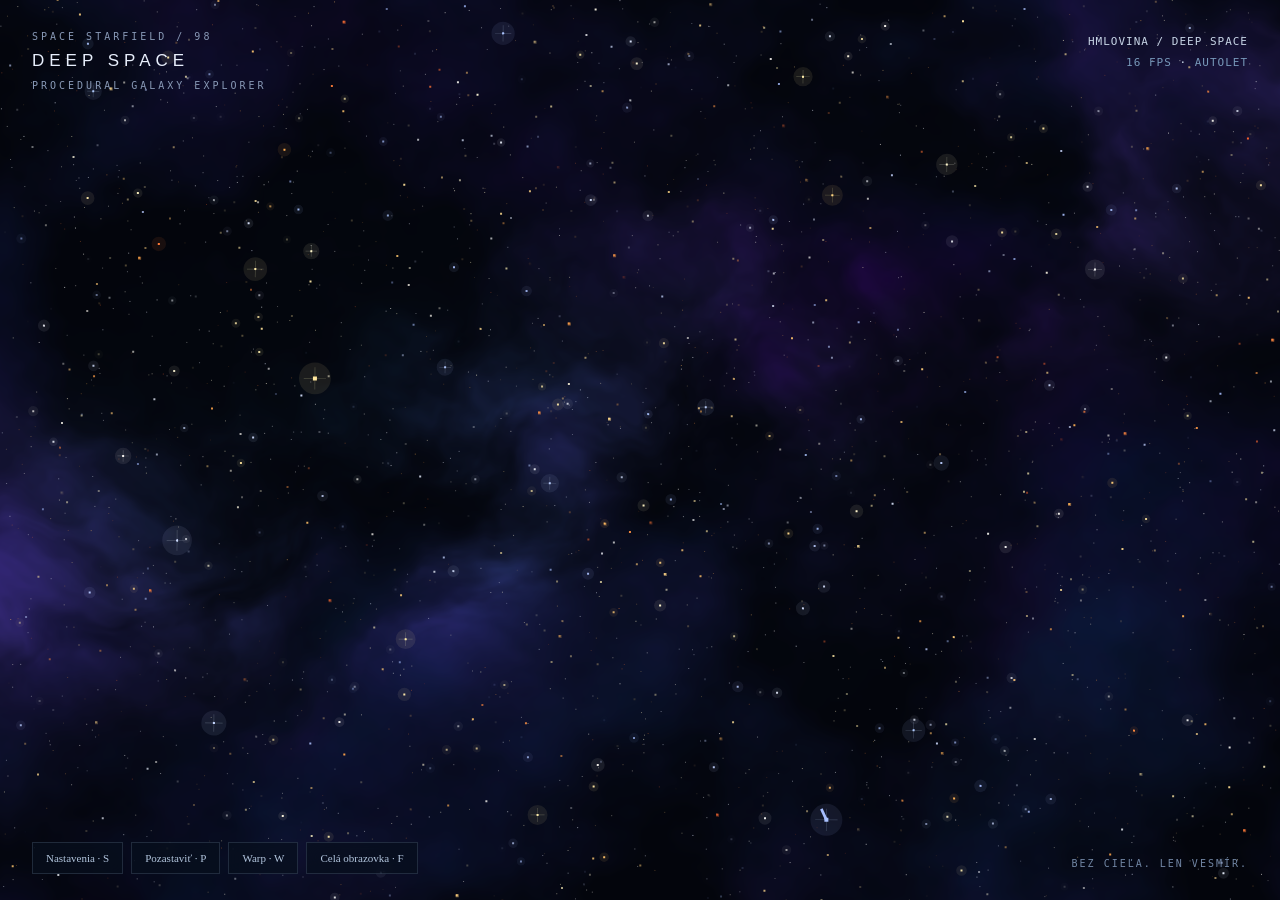
<file: index.html>
<!doctype html>
<html lang="sk">
  <head>
    <meta charset="utf-8" />
    <meta name="viewport" content="width=device-width,initial-scale=1" />
    <title>Space Starfield 98 — Deep Space</title>
    <link rel="stylesheet" href="space.css" />
  </head>
  <body>
    <canvas
      id="space"
      aria-label="Animovaný prelet hviezdnym poľom a galaktickými hmlovinami"
    ></canvas>
    <div id="hud">
      <div class="brand">
        SPACE STARFIELD / 98<strong>DEEP SPACE</strong>PROCEDURAL GALAXY
        EXPLORER
      </div>
      <div id="telemetry">
        <div id="modeText"></div>
        <span id="fps">— FPS</span> · <span id="status"></span>
      </div>
      <div class="controls">
        <button id="settingsButton">Nastavenia · S</button
        ><button id="pauseButton"></button><button id="warpButton"></button
        ><button id="fullscreenButton">Celá obrazovka · F</button>
      </div>
      <div id="caption">BEZ CIEĽA. LEN VESMÍR.</div>
    </div>
    <section id="panel" aria-label="Nastavenia preletu" hidden>
      <div class="title">
        ✦ Space Starfield 98 — Nastavenia
        <button class="retro" id="close" aria-label="Zavrieť nastavenia">
          ×
        </button>
      </div>
      <label
        ><span>Prostredie</span
        ><select id="mode">
          <option value="nebula">Hmlovina · filmový prelet</option>
          <option value="galaxy">Galaxia · zlaté jadro</option>
          <option value="classic">Klasika · Windows 98</option>
          <option value="gases">Farebne plyny</option>
        </select></label
      >
      <label
        ><span>Rýchlosť</span
        ><input id="speed" type="range" min="1" max="200" value="5" /><output
          for="speed"
        ></output
      ></label>
      <label
        ><span>Hustota hviezd</span
        ><input
          id="density"
          type="range"
          min="300"
          max="40000"
          step="100"
          value="1800" /><output for="density"></output
      ></label>
      <label
        ><span>Dĺžka stôp</span
        ><input id="trail" type="range" min="0" max="100" value="35" /><output
          for="trail"
        ></output
      ></label>
      <label
        ><span>Jas hmloviny</span
        ><input id="nebula" type="range" min="0" max="100" value="65" /><output
          for="nebula"
        ></output
      ></label>
      <label
        ><span>Počet hmlovín</span
        ><input id="clouds" type="range" min="8" max="120" step="2" value="48" /><output
          for="clouds"
        ></output
      ></label>
      <label
        ><span>Gigantické hmloviny</span
        ><input id="giants" type="range" min="0" max="30" step="0.5" value="6.5" /><output
          for="giants"
        ></output
      ></label>
      <label
        ><span>Kvalita</span
        ><select id="quality">
          <option value="auto">Automatická</option>
          <option value="high">Vysoká · do 2× DPI</option>
          <option value="low">Úsporná · 1× DPI</option>
        </select></label
      >
      <label class="check"
        ><input id="autopilot" type="checkbox" checked /> Automatický let a
        jemné zatáčanie</label
      ><label class="check"
        ><input id="glow" type="checkbox" checked /> Žiara jasných hviezd</label
      >
      <div class="actions">
        <button class="retro" id="reset">Obnoviť</button
        ><button class="retro" id="newSky">Nový vesmír</button
        ><button class="retro" id="snapshot">Uložiť PNG</button>
      </div>
      <p class="hint">
        S — nastavenia · P / medzerník — pauza<br />W — warp · A — autopilot · F
        / F11 — celá obrazovka<br />1 / 2 / 3 / 4 — prostredie · Esc — zavrieť
        panel / opustiť fullscreen<br />Pri vypnutom autopilotovi myš jemne mení
        smer. Nastavenia sa ukladajú automaticky.
      </p>
    </section>
    <div id="toast" role="status"></div>
    <script src="depth.js"></script>
    <script src="gases.js"></script>
    <script src="space.js"></script>
  </body>
</html>
</file>
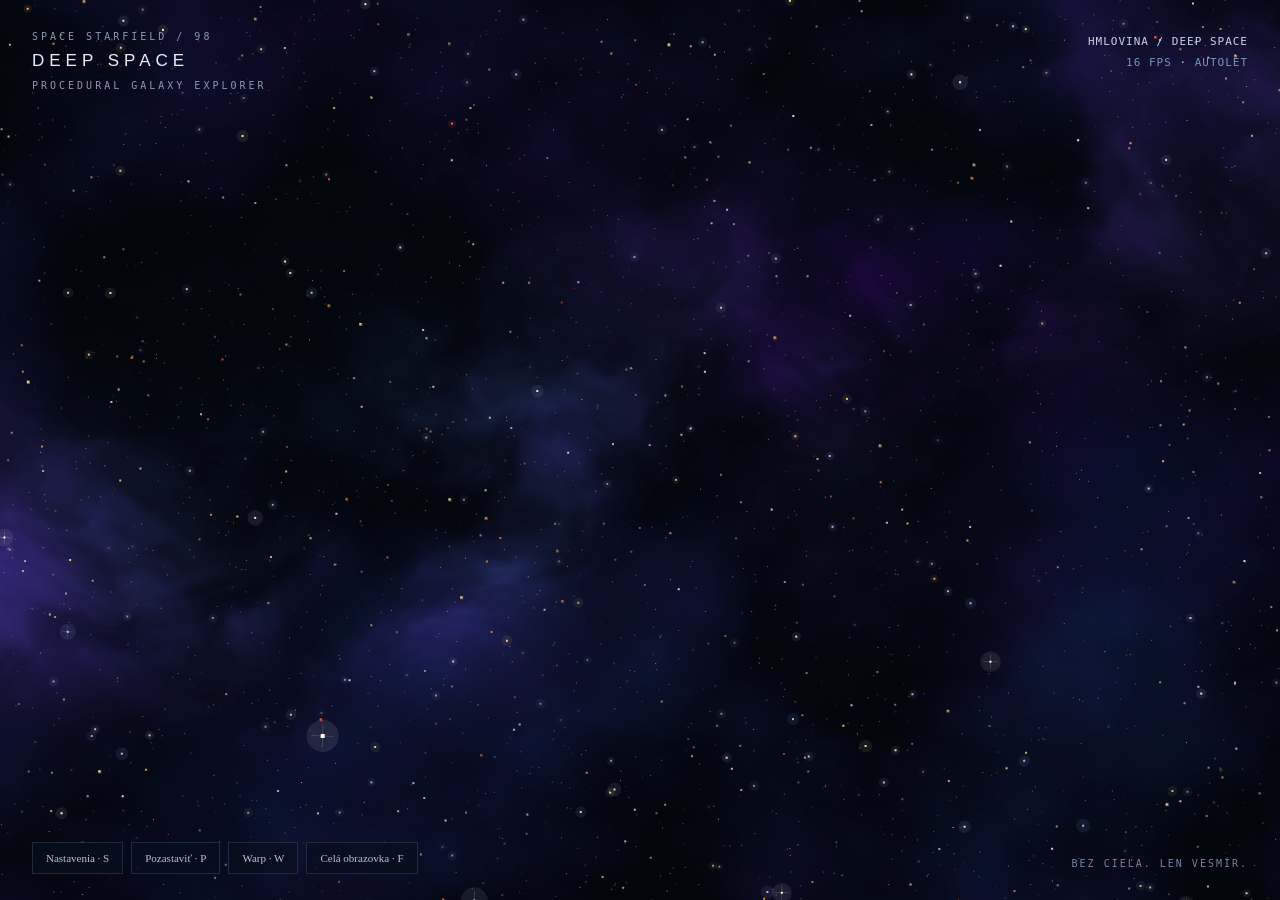
<file: backup-pre-speed-2026-11-09/index.html>
<!doctype html>
<html lang="sk">
  <head>
    <meta charset="utf-8" />
    <meta name="viewport" content="width=device-width,initial-scale=1" />
    <title>Space Starfield 98 — Deep Space</title>
    <link rel="stylesheet" href="space.css" />
  </head>
  <body>
    <canvas
      id="space"
      aria-label="Animovaný prelet hviezdnym poľom a galaktickými hmlovinami"
    ></canvas>
    <div id="hud">
      <div class="brand">
        SPACE STARFIELD / 98<strong>DEEP SPACE</strong>PROCEDURAL GALAXY
        EXPLORER
      </div>
      <div id="telemetry">
        <div id="modeText"></div>
        <span id="fps">— FPS</span> · <span id="status"></span>
      </div>
      <div class="controls">
        <button id="settingsButton">Nastavenia · S</button
        ><button id="pauseButton"></button><button id="warpButton"></button
        ><button id="fullscreenButton">Celá obrazovka · F</button>
      </div>
      <div id="caption">BEZ CIEĽA. LEN VESMÍR.</div>
    </div>
    <section id="panel" aria-label="Nastavenia preletu" hidden>
      <div class="title">
        ✦ Space Starfield 98 — Nastavenia
        <button class="retro" id="close" aria-label="Zavrieť nastavenia">
          ×
        </button>
      </div>
      <label
        ><span>Prostredie</span
        ><select id="mode">
          <option value="nebula">Hmlovina · filmový prelet</option>
          <option value="galaxy">Galaxia · zlaté jadro</option>
          <option value="classic">Klasika · Windows 98</option>
          <option value="gases">Farebne plyny</option>
        </select></label
      >
      <label
        ><span>Rýchlosť</span
        ><input id="speed" type="range" min="1" max="200" value="5" /><output
          for="speed"
        ></output
      ></label>
      <label
        ><span>Hustota hviezd</span
        ><input
          id="density"
          type="range"
          min="300"
          max="40000"
          step="100"
          value="1800" /><output for="density"></output
      ></label>
      <label
        ><span>Dĺžka stôp</span
        ><input id="trail" type="range" min="0" max="100" value="35" /><output
          for="trail"
        ></output
      ></label>
      <label
        ><span>Jas hmloviny</span
        ><input id="nebula" type="range" min="0" max="100" value="65" /><output
          for="nebula"
        ></output
      ></label>
      <label
        ><span>Kvalita</span
        ><select id="quality">
          <option value="auto">Automatická</option>
          <option value="high">Vysoká · do 2× DPI</option>
          <option value="low">Úsporná · 1× DPI</option>
        </select></label
      >
      <label class="check"
        ><input id="autopilot" type="checkbox" checked /> Automatický let a
        jemné zatáčanie</label
      ><label class="check"
        ><input id="glow" type="checkbox" checked /> Žiara jasných hviezd</label
      >
      <div class="actions">
        <button class="retro" id="reset">Obnoviť</button
        ><button class="retro" id="newSky">Nový vesmír</button
        ><button class="retro" id="snapshot">Uložiť PNG</button>
      </div>
      <p class="hint">
        S — nastavenia · P / medzerník — pauza<br />W — warp · A — autopilot · F
        / F11 — celá obrazovka<br />1 / 2 / 3 / 4 — prostredie · Esc — zavrieť
        panel / opustiť fullscreen<br />Pri vypnutom autopilotovi myš jemne mení
        smer. Nastavenia sa ukladajú automaticky.
      </p>
    </section>
    <div id="toast" role="status"></div>
    <script src="depth.js"></script>
    <script src="gases.js"></script>
    <script src="space.js"></script>
  </body>
</html>
</file>
<file: space.css>
:root {
  color-scheme: dark;
}
* {
  box-sizing: border-box;
}
html,
body {
  margin: 0;
  width: 100%;
  height: 100%;
  overflow: hidden;
  background: #02040b;
}
body {
  font-family: Tahoma, sans-serif;
  cursor: none;
}
canvas {
  display: block;
  width: 100%;
  height: 100%;
}
#hud {
  position: fixed;
  inset: 0;
  pointer-events: none;
  color: #c7d5e6;
  opacity: 0;
  transition: opacity 0.7s;
}
body.show-ui #hud,
body.panel-open #hud {
  opacity: 1;
}
.brand {
  position: absolute;
  left: 32px;
  top: 28px;
  font:
    10px/1.8 Consolas,
    monospace;
  letter-spacing: 3px;
  color: #8899b6;
}
.brand strong {
  display: block;
  font:
    17px/1.8 Tahoma,
    sans-serif;
  letter-spacing: 5px;
  color: #e7eefb;
  font-weight: normal;
}
#telemetry {
  position: absolute;
  right: 32px;
  top: 32px;
  text-align: right;
  font:
    11px/1.9 Consolas,
    monospace;
  letter-spacing: 1px;
}
#telemetry span {
  color: #7798b9;
}
.controls {
  position: absolute;
  left: 32px;
  bottom: 26px;
  display: flex;
  flex-wrap: wrap;
  gap: 8px;
  pointer-events: auto;
}
.controls button {
  background: #08101dbb;
  color: #b3c6de;
  border: 1px solid #738ca43d;
  padding: 9px 13px;
  font: 11px Tahoma;
  cursor: pointer;
  backdrop-filter: blur(8px);
}
.controls button:hover,
.controls button:focus-visible {
  background: #20314be6;
  color: white;
  border-color: #9ec8ee;
}
#caption {
  position: absolute;
  bottom: 31px;
  right: 32px;
  color: #7186a4;
  font:
    10px Consolas,
    monospace;
  letter-spacing: 2px;
}
#panel {
  position: fixed;
  right: 24px;
  top: 92px;
  width: 326px;
  max-width: calc(100vw - 32px);
  max-height: calc(100dvh - 110px);
  overflow: auto;
  padding: 4px 12px 12px;
  color: #171717;
  background: #c0c0c0;
  border: 2px solid;
  border-color: #fff #404040 #404040 #fff;
  box-shadow: 3px 3px #0008;
  font: 12px Tahoma;
  cursor: default;
  color-scheme: light;
}
#panel[hidden] {
  display: none;
}
.title {
  display: flex;
  align-items: center;
  justify-content: space-between;
  color: white;
  background: linear-gradient(90deg, #000080, #1084d0);
  padding: 4px 5px;
  margin: 0 -8px 12px;
  font-weight: bold;
}
.retro {
  color: #111;
  background: #c0c0c0;
  border: 2px solid;
  border-color: #fff #404040 #404040 #fff;
  padding: 5px 10px;
  font: 12px Tahoma;
  cursor: pointer;
}
.retro:active {
  border-color: #404040 #fff #fff #404040;
}
.title button {
  padding: 0 4px;
}
label {
  display: flex;
  align-items: center;
  justify-content: space-between;
  gap: 10px;
  margin: 12px 0;
}
label span {
  min-width: 95px;
}
input[type="range"] {
  width: 130px;
  accent-color: #000080;
}
output {
  width: 32px;
  text-align: right;
  font: 11px Consolas;
}
select {
  flex: 1;
  min-width: 0;
  padding: 4px;
  color: #111;
  background: white;
  font: 12px Tahoma;
}
.check {
  justify-content: flex-start;
}
.check input {
  accent-color: #000080;
}
.actions {
  display: flex;
  gap: 6px;
  border-top: 1px solid #888;
  padding-top: 12px;
  margin-top: 14px;
}
.hint {
  color: #444;
  font: 11px/1.6 Tahoma;
}
#toast {
  position: fixed;
  left: 50%;
  top: 24px;
  transform: translateX(-50%);
  color: #cfe4ff;
  background: #091323dd;
  border: 1px solid #334b69;
  padding: 10px 18px;
  font: 12px Tahoma;
  pointer-events: none;
  opacity: 0;
  transition: opacity 0.3s;
}
#toast.visible {
  opacity: 1;
}
body.show-ui,
body.panel-open {
  cursor: default;
}
@media (max-width: 620px) {
  .brand {
    left: 18px;
    top: 18px;
  }
  #telemetry {
    right: 18px;
    top: 22px;
  }
  .controls {
    left: 18px;
    bottom: 18px;
    gap: 5px;
  }
  .controls button {
    padding: 9px;
  }
  #caption {
    display: none;
  }
  #panel {
    right: 16px;
  }
}
</file>
<file: backup-pre-speed-2026-11-09/space.css>
:root {
  color-scheme: dark;
}
* {
  box-sizing: border-box;
}
html,
body {
  margin: 0;
  width: 100%;
  height: 100%;
  overflow: hidden;
  background: #02040b;
}
body {
  font-family: Tahoma, sans-serif;
  cursor: none;
}
canvas {
  display: block;
  width: 100%;
  height: 100%;
}
#hud {
  position: fixed;
  inset: 0;
  pointer-events: none;
  color: #c7d5e6;
  opacity: 0;
  transition: opacity 0.7s;
}
body.show-ui #hud,
body.panel-open #hud {
  opacity: 1;
}
.brand {
  position: absolute;
  left: 32px;
  top: 28px;
  font:
    10px/1.8 Consolas,
    monospace;
  letter-spacing: 3px;
  color: #8899b6;
}
.brand strong {
  display: block;
  font:
    17px/1.8 Tahoma,
    sans-serif;
  letter-spacing: 5px;
  color: #e7eefb;
  font-weight: normal;
}
#telemetry {
  position: absolute;
  right: 32px;
  top: 32px;
  text-align: right;
  font:
    11px/1.9 Consolas,
    monospace;
  letter-spacing: 1px;
}
#telemetry span {
  color: #7798b9;
}
.controls {
  position: absolute;
  left: 32px;
  bottom: 26px;
  display: flex;
  flex-wrap: wrap;
  gap: 8px;
  pointer-events: auto;
}
.controls button {
  background: #08101dbb;
  color: #b3c6de;
  border: 1px solid #738ca43d;
  padding: 9px 13px;
  font: 11px Tahoma;
  cursor: pointer;
  backdrop-filter: blur(8px);
}
.controls button:hover,
.controls button:focus-visible {
  background: #20314be6;
  color: white;
  border-color: #9ec8ee;
}
#caption {
  position: absolute;
  bottom: 31px;
  right: 32px;
  color: #7186a4;
  font:
    10px Consolas,
    monospace;
  letter-spacing: 2px;
}
#panel {
  position: fixed;
  right: 24px;
  top: 92px;
  width: 326px;
  max-width: calc(100vw - 32px);
  max-height: calc(100dvh - 110px);
  overflow: auto;
  padding: 4px 12px 12px;
  color: #171717;
  background: #c0c0c0;
  border: 2px solid;
  border-color: #fff #404040 #404040 #fff;
  box-shadow: 3px 3px #0008;
  font: 12px Tahoma;
  cursor: default;
  color-scheme: light;
}
#panel[hidden] {
  display: none;
}
.title {
  display: flex;
  align-items: center;
  justify-content: space-between;
  color: white;
  background: linear-gradient(90deg, #000080, #1084d0);
  padding: 4px 5px;
  margin: 0 -8px 12px;
  font-weight: bold;
}
.retro {
  color: #111;
  background: #c0c0c0;
  border: 2px solid;
  border-color: #fff #404040 #404040 #fff;
  padding: 5px 10px;
  font: 12px Tahoma;
  cursor: pointer;
}
.retro:active {
  border-color: #404040 #fff #fff #404040;
}
.title button {
  padding: 0 4px;
}
label {
  display: flex;
  align-items: center;
  justify-content: space-between;
  gap: 10px;
  margin: 12px 0;
}
label span {
  min-width: 95px;
}
input[type="range"] {
  width: 130px;
  accent-color: #000080;
}
output {
  width: 32px;
  text-align: right;
  font: 11px Consolas;
}
select {
  flex: 1;
  min-width: 0;
  padding: 4px;
  color: #111;
  background: white;
  font: 12px Tahoma;
}
.check {
  justify-content: flex-start;
}
.check input {
  accent-color: #000080;
}
.actions {
  display: flex;
  gap: 6px;
  border-top: 1px solid #888;
  padding-top: 12px;
  margin-top: 14px;
}
.hint {
  color: #444;
  font: 11px/1.6 Tahoma;
}
#toast {
  position: fixed;
  left: 50%;
  top: 24px;
  transform: translateX(-50%);
  color: #cfe4ff;
  background: #091323dd;
  border: 1px solid #334b69;
  padding: 10px 18px;
  font: 12px Tahoma;
  pointer-events: none;
  opacity: 0;
  transition: opacity 0.3s;
}
#toast.visible {
  opacity: 1;
}
body.show-ui,
body.panel-open {
  cursor: default;
}
@media (max-width: 620px) {
  .brand {
    left: 18px;
    top: 18px;
  }
  #telemetry {
    right: 18px;
    top: 22px;
  }
  .controls {
    left: 18px;
    bottom: 18px;
    gap: 5px;
  }
  .controls button {
    padding: 9px;
  }
  #caption {
    display: none;
  }
  #panel {
    right: 16px;
  }
}
</file>
